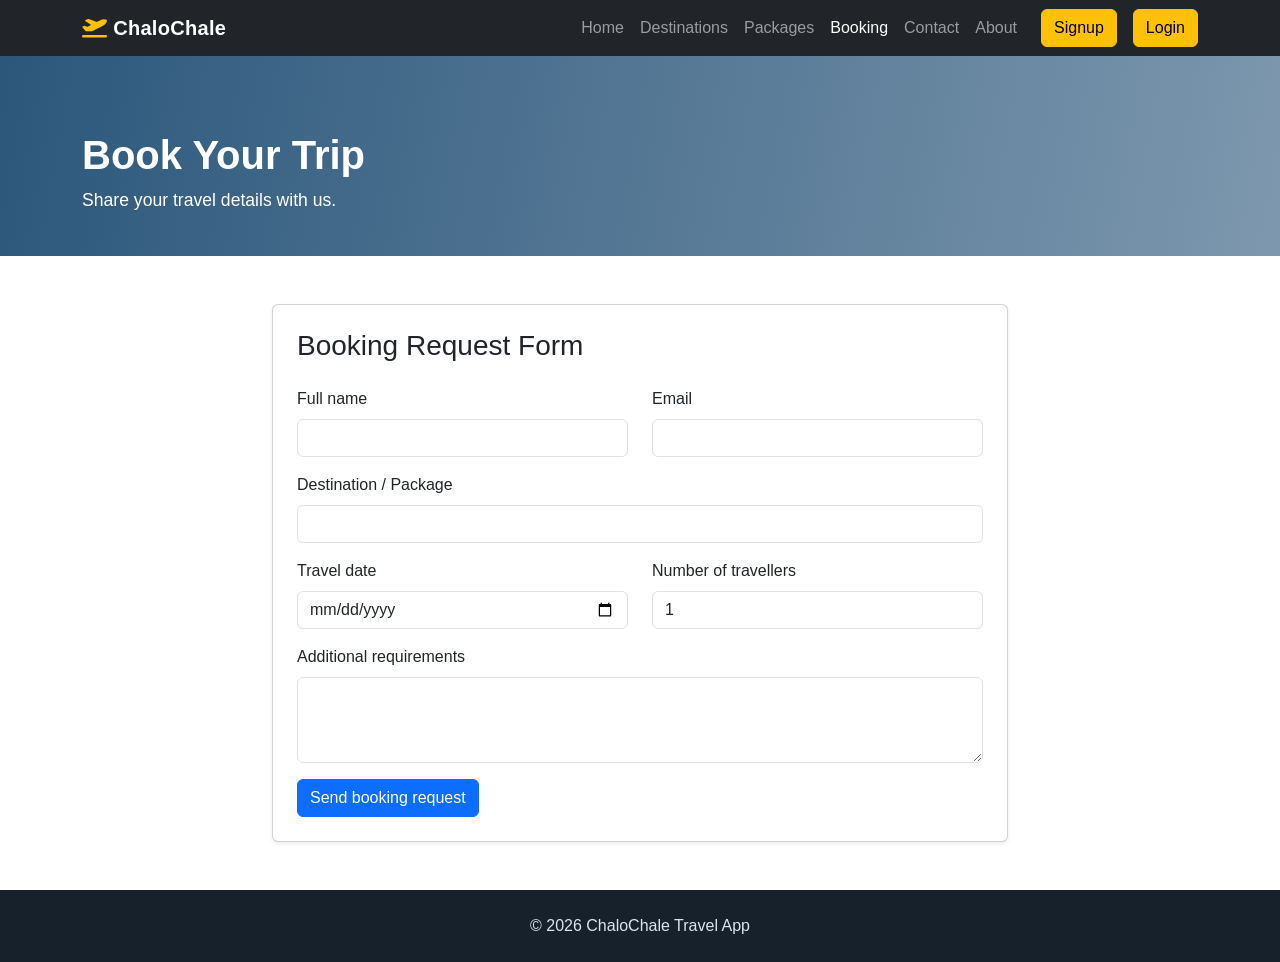
<file: booking.html>
<!doctype html>
<html lang="en">

<head>
    <meta charset="utf-8">
    <meta name="viewport" content="width=device-width, initial-scale=1">
    <title>Booking | ChaloChale</title>
    <link href="https://cdn.jsdelivr.net/npm/bootstrap@5.3.3/dist/css/bootstrap.min.css" rel="stylesheet">
    <link rel="stylesheet" href="https://cdnjs.cloudflare.com/ajax/libs/font-awesome/6.5.2/css/all.min.css">
    <link rel="stylesheet" href="css/style.css">
</head>

<body>
    <nav class="navbar navbar-expand-lg navbar-dark bg-dark sticky-top">
        <div class="container">
            <a class="navbar-brand fw-bold" href="index.html"><i class="fa-solid fa-plane-departure text-warning"></i>
                ChaloChale</a>
            <button class="navbar-toggler" type="button" data-bs-toggle="collapse" data-bs-target="#menu"
                aria-controls="menu" aria-expanded="false" aria-label="Toggle navigation"><span
                    class="navbar-toggler-icon"></span></button>
            <div class="collapse navbar-collapse" id="menu">
                <ul class="navbar-nav ms-auto">
                    <li class="nav-item"><a class="nav-link" href="index.html">Home</a></li>
                    <li class="nav-item"><a class="nav-link" href="destinations.html">Destinations</a></li>
                    <li class="nav-item"><a class="nav-link" href="packages.html">Packages</a></li>
                    <li class="nav-item"><a class="nav-link active" href="booking.html">Booking</a></li>
                    <li class="nav-item"><a class="nav-link" href="contact.html">Contact</a></li>
                    <li class="nav-item"><a class="nav-link" href="about.html">About</a></li>
                </ul>
                <a href="signup.html" class="btn btn-warning ms-lg-3 mt-2 mt-lg-0">Signup</a><a href="login.html"
                    class="btn btn-warning ms-lg-3 mt-2 mt-lg-0">Login</a>
            </div>
        </div>
    </nav>
    <header class="page-banner">
        <div class="container">
            <h1>Book Your Trip</h1>
            <p>Share your travel details with us.</p>
        </div>
    </header>
    <main class="container py-5">
        <div class="row justify-content-center">
            <div class="col-lg-8">
                <div class="card shadow-sm">
                    <div class="card-body p-4">
                        <h3 class="mb-4">Booking Request Form</h3>
                        <form id="bookingPageForm">
                            <div class="row">
                                <div class="col-md-6 mb-3"><label class="form-label" for="name">Full name</label><input
                                        class="form-control" id="name" required></div>
                                <div class="col-md-6 mb-3"><label class="form-label"
                                        for="bookingEmail">Email</label><input type="email" class="form-control"
                                        id="bookingEmail" required></div>
                            </div>
                            <div class="mb-3"><label class="form-label" for="bookingDestination">Destination /
                                    Package</label><input class="form-control" id="bookingDestination" required></div>
                            <div class="row">
                                <div class="col-md-6 mb-3"><label class="form-label" for="date">Travel
                                        date</label><input type="date" class="form-control" id="date" required></div>
                                <div class="col-md-6 mb-3"><label class="form-label" for="people">Number of
                                        travellers</label><input type="number" min="1" value="1" class="form-control"
                                        id="people" required></div>
                            </div>
                            <div class="mb-3"><label class="form-label" for="message">Additional
                                    requirements</label><textarea class="form-control" id="message" rows="3"></textarea>
                            </div><button class="btn btn-primary" type="submit">Send booking request</button>
                        </form>
                        <div id="bookingPageMessage" class="alert alert-success mt-3 d-none">Thank you! Your demo
                            booking request has been received.</div>
                    </div>
                </div>
            </div>
        </div>
    </main>
    <footer class="footer py-4 text-center">© 2026 ChaloChale Travel App</footer>
    <script src="https://cdn.jsdelivr.net/npm/bootstrap@5.3.3/dist/js/bootstrap.bundle.min.js"></script>
    <script src="js/script.js"></script>
</body>

</html>
</file>
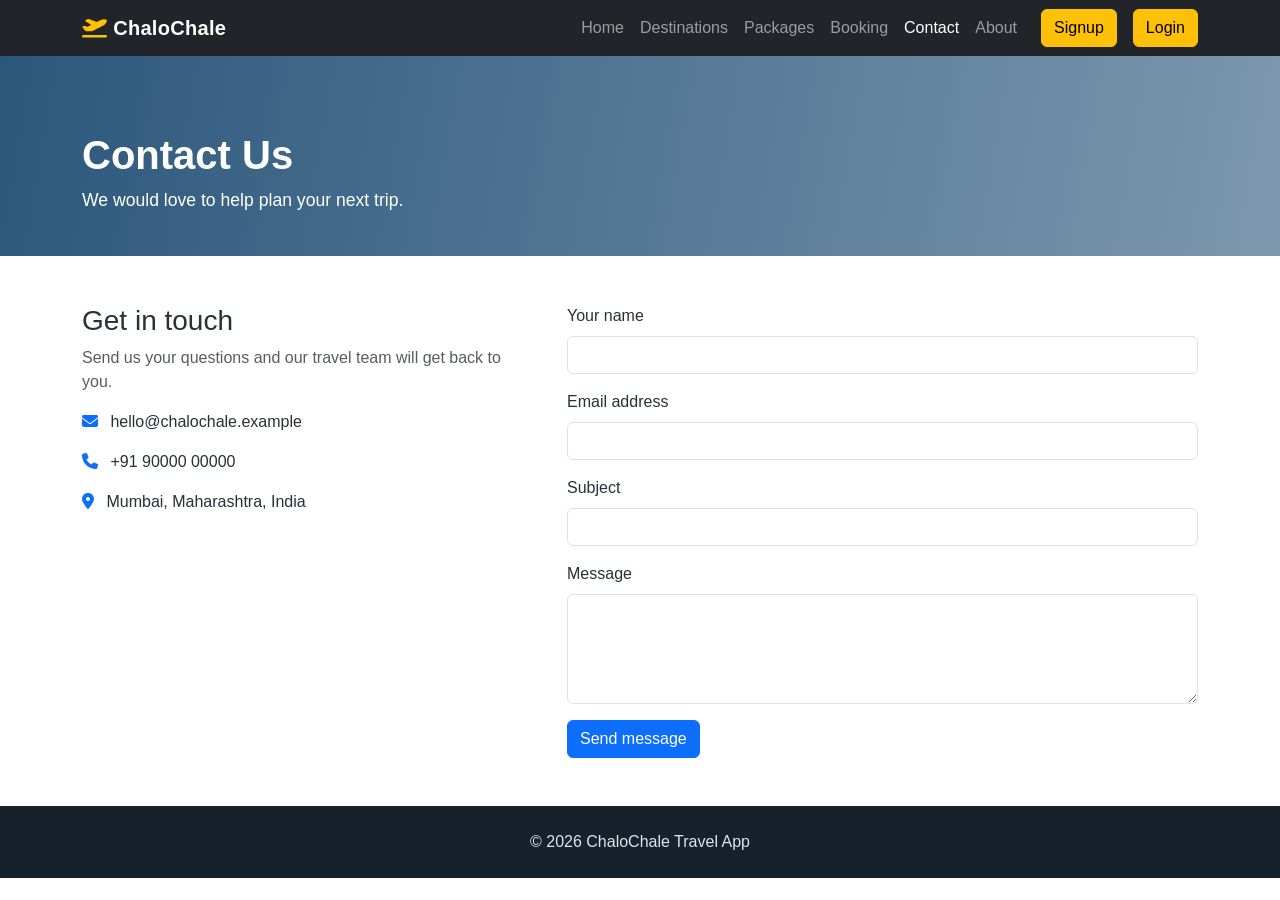
<file: contact.html>
<!doctype html>
<html lang="en"><head><meta charset="utf-8"><meta name="viewport" content="width=device-width, initial-scale=1"><title>Contact | ChaloChale</title><link href="https://cdn.jsdelivr.net/npm/bootstrap@5.3.3/dist/css/bootstrap.min.css" rel="stylesheet">
<link rel="stylesheet" href="https://cdnjs.cloudflare.com/ajax/libs/font-awesome/6.5.2/css/all.min.css"><link rel="stylesheet" href="css/style.css"></head><body>
<nav class="navbar navbar-expand-lg navbar-dark bg-dark sticky-top"><div class="container">
<a class="navbar-brand fw-bold" href="index.html"><i class="fa-solid fa-plane-departure text-warning"></i> ChaloChale</a>
<button class="navbar-toggler" type="button" data-bs-toggle="collapse" data-bs-target="#menu" aria-controls="menu" aria-expanded="false" aria-label="Toggle navigation"><span class="navbar-toggler-icon"></span></button>
<div class="collapse navbar-collapse" id="menu"><ul class="navbar-nav ms-auto"><li class="nav-item"><a class="nav-link" href="index.html">Home</a></li>
<li class="nav-item"><a class="nav-link" href="destinations.html">Destinations</a></li>
<li class="nav-item"><a class="nav-link" href="packages.html">Packages</a></li>
<li class="nav-item"><a class="nav-link" href="booking.html">Booking</a></li>
<li class="nav-item"><a class="nav-link active" href="contact.html">Contact</a></li>
<li class="nav-item"><a class="nav-link" href="about.html">About</a></li></ul>
<a href="signup.html" class="btn btn-warning ms-lg-3 mt-2 mt-lg-0">Signup</a><a href="login.html" class="btn btn-warning ms-lg-3 mt-2 mt-lg-0">Login</a></div></div></nav>
<header class="page-banner"><div class="container"><h1>Contact Us</h1><p>We would love to help plan your next trip.</p></div></header>
<main class="container py-5"><div class="row g-5"><div class="col-lg-5"><h3>Get in touch</h3><p class="text-muted">Send us your questions and our travel team will get back to you.</p><p><i class="fa-solid fa-envelope text-primary me-2"></i> hello@chalochale.example</p><p><i class="fa-solid fa-phone text-primary me-2"></i> +91 90000 00000</p><p><i class="fa-solid fa-location-dot text-primary me-2"></i> Mumbai, Maharashtra, India</p></div><div class="col-lg-7"><form id="contactForm"><div class="mb-3"><label for="contactName" class="form-label">Your name</label><input id="contactName" class="form-control" required></div><div class="mb-3"><label for="contactEmail" class="form-label">Email address</label><input type="email" id="contactEmail" class="form-control" required></div><div class="mb-3"><label for="subject" class="form-label">Subject</label><input id="subject" class="form-control" required></div><div class="mb-3"><label for="contactMessage" class="form-label">Message</label><textarea id="contactMessage" rows="4" class="form-control" required></textarea></div><button class="btn btn-primary">Send message</button></form><div id="contactSuccess" class="alert alert-success mt-3 d-none">Thank you! Your demo message has been submitted.</div></div></div></main>
<footer class="footer py-4 text-center">© 2026 ChaloChale Travel App</footer><script src="https://cdn.jsdelivr.net/npm/bootstrap@5.3.3/dist/js/bootstrap.bundle.min.js"></script><script src="js/script.js"></script></body></html>
</file>
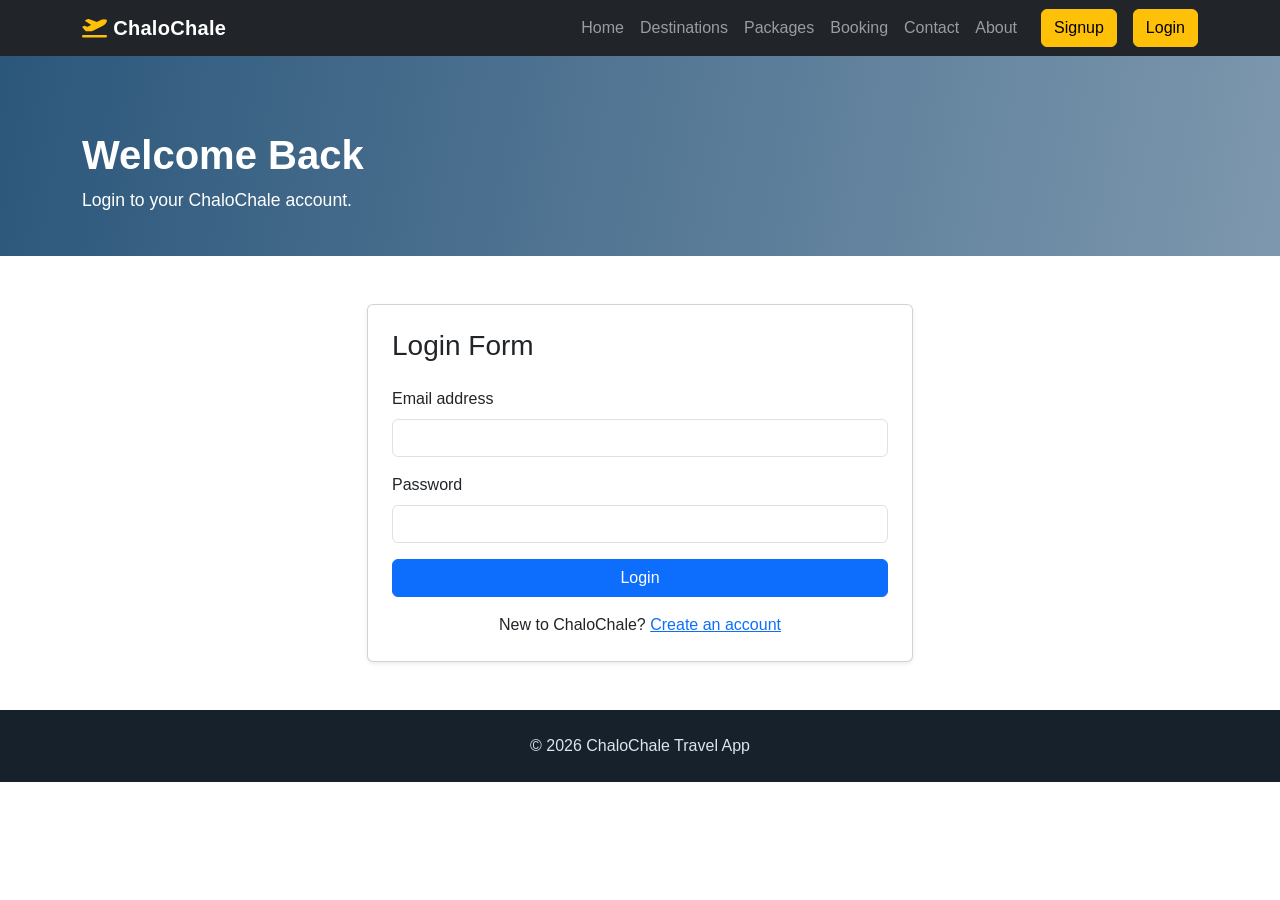
<file: login.html>
<!doctype html>
<html lang="en">

<head>
    <meta charset="utf-8">
    <meta name="viewport" content="width=device-width, initial-scale=1">
    <title>Login | ChaloChale</title>
    <link href="https://cdn.jsdelivr.net/npm/bootstrap@5.3.3/dist/css/bootstrap.min.css" rel="stylesheet">
    <link rel="stylesheet" href="https://cdnjs.cloudflare.com/ajax/libs/font-awesome/6.5.2/css/all.min.css">
    <link rel="stylesheet" href="css/style.css">
</head>

<body>
    <nav class="navbar navbar-expand-lg navbar-dark bg-dark sticky-top">
        <div class="container">
            <a class="navbar-brand fw-bold" href="index.html"><i class="fa-solid fa-plane-departure text-warning"></i>
                ChaloChale</a>
            <button class="navbar-toggler" type="button" data-bs-toggle="collapse" data-bs-target="#menu"
                aria-controls="menu" aria-expanded="false" aria-label="Toggle navigation"><span
                    class="navbar-toggler-icon"></span></button>
            <div class="collapse navbar-collapse" id="menu">
                <ul class="navbar-nav ms-auto">
                    <li class="nav-item"><a class="nav-link" href="index.html">Home</a></li>
                    <li class="nav-item"><a class="nav-link" href="destinations.html">Destinations</a></li>
                    <li class="nav-item"><a class="nav-link" href="packages.html">Packages</a></li>
                    <li class="nav-item"><a class="nav-link" href="booking.html">Booking</a></li>
                    <li class="nav-item"><a class="nav-link" href="contact.html">Contact</a></li>
                    <li class="nav-item"><a class="nav-link" href="about.html">About</a></li>
                </ul>
                <a href="signup.html" class="btn btn-warning ms-lg-3 mt-2 mt-lg-0">Signup</a><a href="login.html"
                    class="btn btn-warning ms-lg-3 mt-2 mt-lg-0">Login</a>
            </div>
        </div>
    </nav>
    <header class="page-banner">
        <div class="container">
            <h1>Welcome Back</h1>
            <p>Login to your ChaloChale account.</p>
        </div>
    </header>
    <main class="container py-5">
        <div class="row justify-content-center">
            <div class="col-md-8 col-lg-6">
                <div class="card shadow-sm">
                    <div class="card-body p-4">
                        <h3 class="mb-4">Login Form</h3>
                        <form id="loginForm">
                            <div class="mb-3"><label for="loginEmail" class="form-label">Email address</label><input
                                    type="email" class="form-control" id="loginEmail" required></div>
                            <div class="mb-3"><label for="loginPassword" class="form-label">Password</label><input
                                    type="password" class="form-control" id="loginPassword" required></div><button
                                class="btn btn-primary w-100" type="submit">Login</button>
                        </form>
                        <div id="loginMessage" class="alert alert-info mt-3 d-none" role="alert">This is a frontend
                            demo. Connect a backend to verify login details.</div>
                        <p class="text-center mt-3 mb-0">New to ChaloChale? <a href="signup.html">Create an account</a>
                        </p>
                    </div>
                </div>
            </div>
        </div>
    </main>
    <footer class="footer py-4 text-center">© 2026 ChaloChale Travel App</footer>
    <script src="https://cdn.jsdelivr.net/npm/bootstrap@5.3.3/dist/js/bootstrap.bundle.min.js"></script>
    <script src="js/script.js"></script>
</body>

</html>
</file>
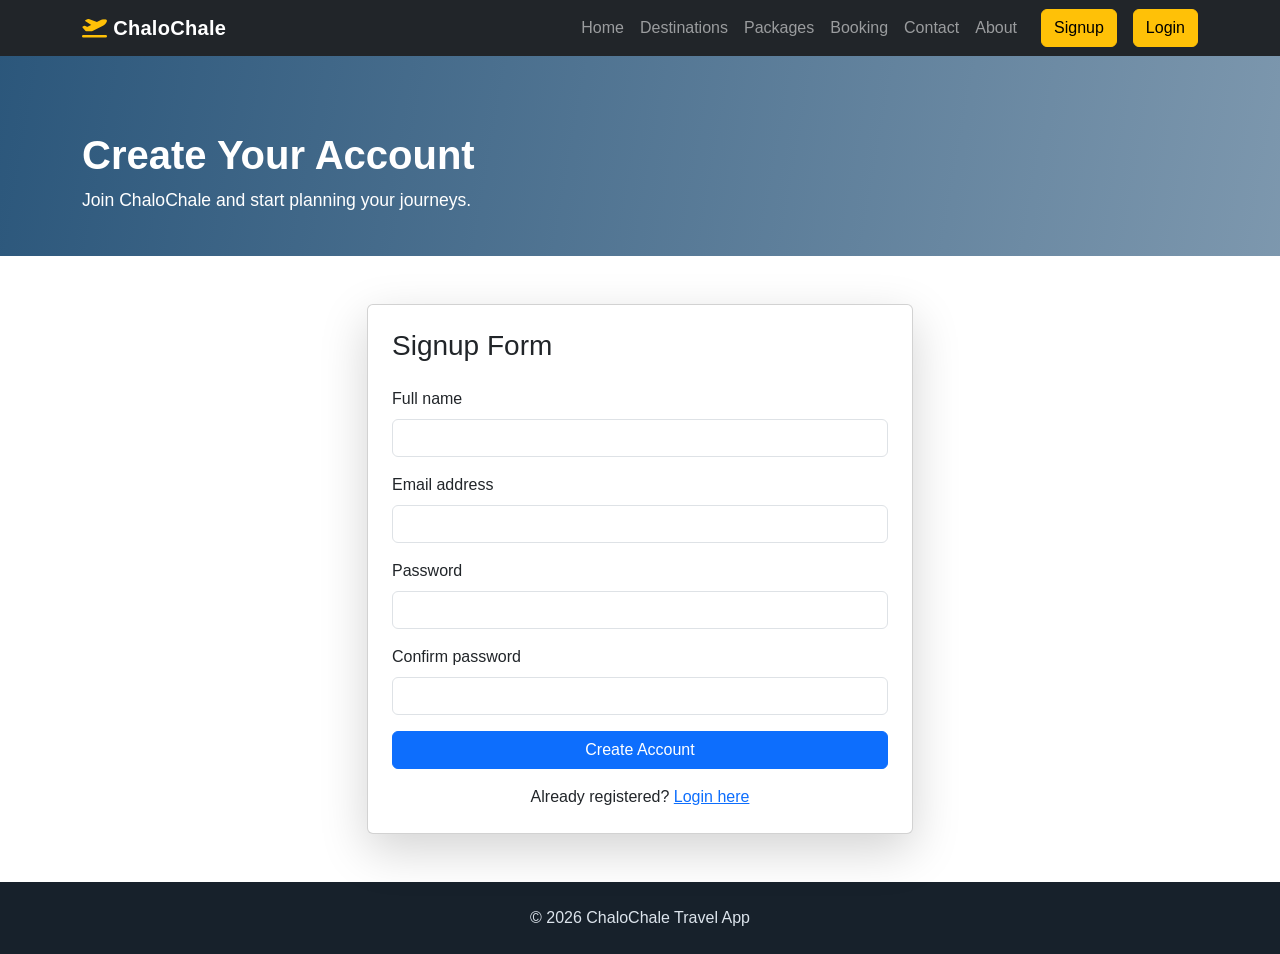
<file: signup.html>
<!doctype html>
<html lang="en">

<head>
    <meta charset="utf-8">
    <meta name="viewport" content="width=device-width, initial-scale=1">
    <title>Signup | ChaloChale</title>
    <link href="https://cdn.jsdelivr.net/npm/bootstrap@5.3.3/dist/css/bootstrap.min.css" rel="stylesheet">
    <link rel="stylesheet" href="https://cdnjs.cloudflare.com/ajax/libs/font-awesome/6.5.2/css/all.min.css">
    <link rel="stylesheet" href="css/style.css">
</head>

<body>
    <nav class="navbar navbar-expand-lg navbar-dark bg-dark sticky-top">
        <div class="container">
            <a class="navbar-brand fw-bold" href="index.html"><i class="fa-solid fa-plane-departure text-warning"></i>
                ChaloChale</a>
            <button class="navbar-toggler" type="button" data-bs-toggle="collapse" data-bs-target="#menu"
                aria-controls="menu" aria-expanded="false" aria-label="Toggle navigation"><span
                    class="navbar-toggler-icon"></span></button>
            <div class="collapse navbar-collapse" id="menu">
                <ul class="navbar-nav ms-auto">
                    <li class="nav-item"><a class="nav-link" href="index.html">Home</a></li>
                    <li class="nav-item"><a class="nav-link" href="destinations.html">Destinations</a></li>
                    <li class="nav-item"><a class="nav-link" href="packages.html">Packages</a></li>
                    <li class="nav-item"><a class="nav-link" href="booking.html">Booking</a></li>
                    <li class="nav-item"><a class="nav-link" href="contact.html">Contact</a></li>
                    <li class="nav-item"><a class="nav-link" href="about.html">About</a></li>
                </ul>
                <a href="signup.html" class="btn btn-warning ms-lg-3 mt-2 mt-lg-0">Signup</a><a href="login.html"
                    class="btn btn-warning ms-lg-3 mt-2 mt-lg-0">Login</a>
            </div>
        </div>
    </nav>
    <header class="page-banner">
        <div class="container">
            <h1>Create Your Account</h1>
            <p>Join ChaloChale and start planning your journeys.</p>
        </div>
    </header>
    <main class="container py-5">
        <div class="row justify-content-center">
            <div class="col-md-8 col-lg-6">
                <div class="card shadow-lg">
                    <div class="card-body p-4">
                        <h3 class="mb-4">Signup Form</h3>
                        <form id="signupForm">
                            <div class="mb-3"><label for="signupName" class="form-label">Full name</label><input
                                    type="text" class="form-control" id="signupName" required></div>
                            <div class="mb-3"><label for="signupEmail" class="form-label">Email address</label><input
                                    type="email" class="form-control" id="signupEmail" required></div>
                            <div class="mb-3"><label for="signupPassword" class="form-label">Password</label><input
                                    type="password" class="form-control" id="signupPassword" minlength="6" required>
                            </div>
                            <div class="mb-3"><label for="confirmPassword" class="form-label">Confirm
                                    password</label><input type="password" class="form-control" id="confirmPassword"
                                    minlength="6" required></div><button class="btn btn-primary w-100"
                                type="submit">Create Account</button>
                        </form>
                        <div id="signupMessage" class="alert mt-3 d-none" role="alert"></div>
                        <p class="text-center mt-3 mb-0">Already registered? <a href="login.html">Login here</a></p>
                    </div>
                </div>
            </div>
        </div>
    </main>
    <footer class="footer py-4 text-center">© 2026 ChaloChale Travel App</footer>
    <script src="https://cdn.jsdelivr.net/npm/bootstrap@5.3.3/dist/js/bootstrap.bundle.min.js"></script>
    <script src="js/script.js"></script>
</body>

</html>
</file>
<file: css/style.css>
/* ChaloChale custom styles */
:root { --brand: #0d6efd; --dark: #17212b; }
body { font-family: Arial, Helvetica, sans-serif; color: #263238; }
.navbar-brand { letter-spacing: .3px; }
.hero-img { height: 570px; object-fit: cover; filter: brightness(.55); }
.carousel-caption { bottom: 20%; }
.section-tag { color: var(--brand); font-size: .8rem; font-weight: 700; letter-spacing: 2px; margin-bottom: .5rem; }
.section-title { font-weight: 750; margin-bottom: .75rem; }
.service-box { height: 100%; padding: 28px 18px; border: 1px solid #e8edf2; border-radius: 14px; background: #fff; transition: transform .2s, box-shadow .2s; }
.service-box:hover { transform: translateY(-5px); box-shadow: 0 10px 25px #15253614; }
.service-box i { font-size: 2rem; color: var(--brand); margin-bottom: 16px; }
.service-box h5 { font-weight: 700; }
.service-box p { color: #6c757d; margin-bottom: 0; }
.travel-card, .package-card { border: 0; border-radius: 14px; overflow: hidden; box-shadow: 0 5px 22px #15253612; transition: transform .2s; }
.travel-card:hover, .package-card:hover { transform: translateY(-5px); }
.travel-card img, .package-card img { height: 220px; object-fit: cover; }
.price { color: #0d6efd; font-weight: 800; }
.newsletter { background: linear-gradient(120deg, #eaf4ff, #fff4df); }
.footer { background: var(--dark); color: #dce4ec; }
.footer a { color: #dce4ec; text-decoration: none; margin-left: 16px; }
.footer a:hover { color: #ffc107; }
.page-banner {height:200px; padding: 75px 0; color: white; background: linear-gradient(100deg, #0b3d67dd, #0b3d6788), url("https://images.unsplash.com/photo-1469474968028-56623f02e42e?auto=format&fit=crop&w=1800&q=80") center/cover; }
.page-banner h1 { font-weight: 800; }
.page-banner p { margin-bottom: 0; font-size: 1.1rem; }
@media (max-width: 767.98px) {
  .hero-img { height: 430px; }
  .carousel-caption { bottom: 12%; }
  .carousel-caption h1, .carousel-caption h2 { font-size: 2rem; }
  .carousel-caption p { font-size: .95rem; }
  .footer a { display: inline-block; margin: 8px; }
}
</file>
